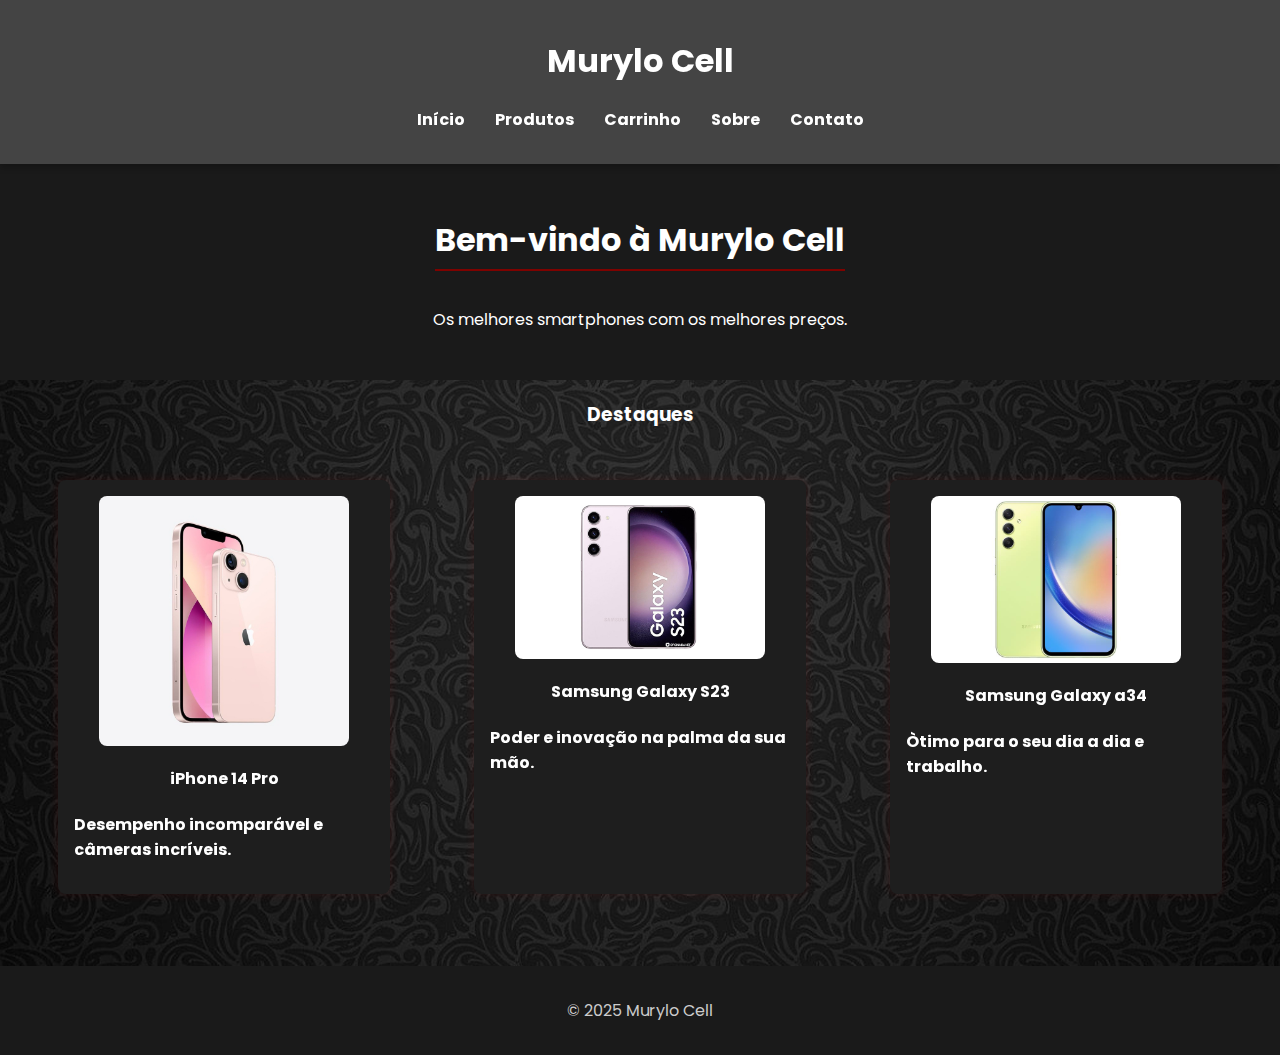
<file: index.html>
<!DOCTYPE html>
<html lang="pt-br">
<head>
  <!-- Metadados da página -->
  <meta charset="UTF-8">
  <meta name="viewport" content="width=device-width, initial-scale=1.0">
  <meta name="description" content="Loja de celulares com os melhores preços e modelos do mercado">
  <meta name="keywords" content="celulares, smartphones, loja, tecnologia">
  <meta name="author" content="Murylo">
  
  <!-- Título da aba do navegador -->
  <title>Murylo Cell</title>

  <!-- Link para o arquivo CSS externo -->
  <link rel="stylesheet" href="css/style.css">

  <!-- Fonte personalizada do Google Fonts -->
  <link href="https://fonts.googleapis.com/css2?family=Poppins:wght@400;600&display=swap" rel="stylesheet">

  <!-- Script JavaScript externo (defer para carregar após o HTML) -->
  <script defer src="js/script.js"></script>
</head>
<body>
  <!-- Início do cabeçalho do site -->
  <header>
    <h1>Murylo Cell</h1>

    <!-- Menu de navegação principal -->
    <nav>
      <ul class="menu">
        <li><a href="index.html">Início</a></li>
        <li><a href="produtos.html">Produtos</a></li>
        <li><a href="carrinho.html">Carrinho</a></li>
        <li><a href="sobre.html">Sobre</a></li>
        <li><a href="contato.html">Contato</a></li>
      </ul>
    </nav>

    <!-- Notificação de sucesso ao adicionar ao carrinho -->
    <div id="mensagem-sucesso" class="mensagem-sucesso" style="display: none;">
      Produto adicionado ao carrinho!
    </div>
  </header>

  <!-- Conteúdo principal do site -->
  <main>
    <!-- Seção do banner inicial -->
    <section class="banner">
      <h2>Bem-vindo à Murylo Cell</h2>
      <p>Os melhores smartphones com os melhores preços.</p>
    </section>

    <!-- Seção de produtos em destaque -->
    <section class="destaques">
      <h3>Destaques</h3>
      <div class="produtos">
        <!-- Produto 1: iPhone -->
        <div class="produto">
          <a href="produto-iphone.html">
            <img src="img/iphone.jpg" alt="iPhone">
            <h4>iPhone 14 Pro</h4>
            <p>Desempenho incomparável e câmeras incríveis.</p>
          </a>
        </div>

        <!-- Produto 2: Samsung s23-->
        <div class="produto">
          <a href="produto-samsung.html">
            <img src="img/samsung.jpg" alt="Samsung Galaxy">
            <h4>Samsung Galaxy S23</h4>
            <p>Poder e inovação na palma da sua mão.</p>
          </a>
        </div>
                <!-- Produto 3: Samsung a34-->
        <div class="produto">
          <a href="produto-a34.html">
            <img src="img/a34.jpg" alt="Samsung Galaxy">
            <h4>Samsung Galaxy a34</h4>
            <p>Òtimo para o seu dia a dia e trabalho.</p>
          </a>
        </div>
      </div>
    </section>
  </main>

  <!-- Rodapé da página -->
  <footer>
    <p>&copy; 2025 Murylo Cell</p>
  </footer>
</body>
</html>
</file>
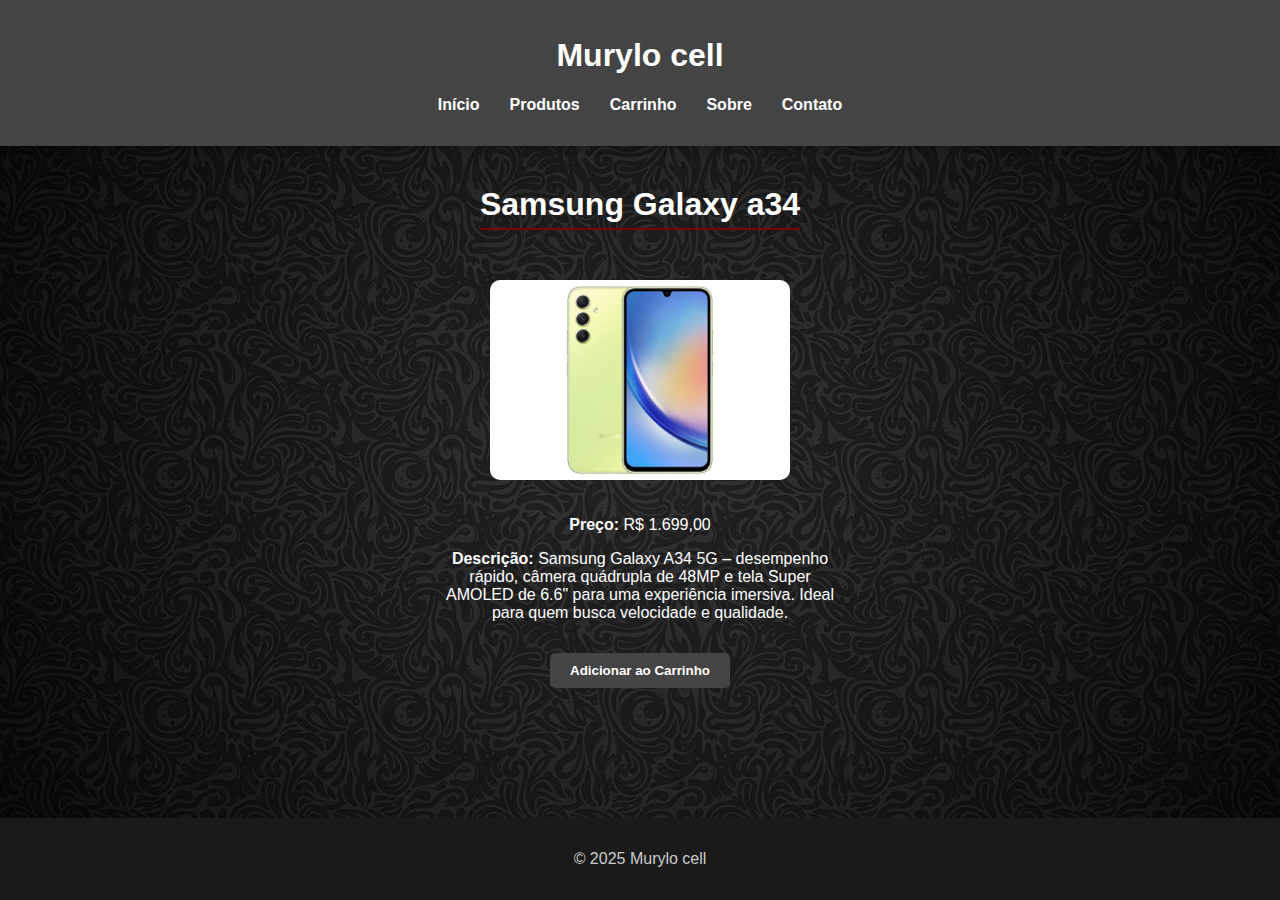
<file: a34.html>
<!DOCTYPE html>
<html lang="pt-br">
<head>
  <!-- Define o conjunto de caracteres utilizado na página -->
  <meta charset="UTF-8">

  <!-- Título exibido na aba do navegador -->
  <title>Samsung Galaxy a34 - Murylo cell</title>

  <!-- Importa o arquivo de estilos CSS -->
  <link rel="stylesheet" href="css/style.css">

  <!-- Importa o script JavaScript principal do site -->
  <script defer src="js/script.js"></script>
  <meta name="viewport" content="width=device-width, initial-scale=1.0">

</head>
<body>
  <!-- Cabeçalho com nome da loja e menu de navegação -->
  <header>
    <h1>Murylo cell</h1>
    <nav>
      <ul class="menu">
        <!-- Links de navegação do menu -->
        <li><a href="index.html">Início</a></li>
        <li><a href="produtos.html">Produtos</a></li>
        <li><a href="carrinho.html">Carrinho</a></li>
        <li><a href="sobre.html">Sobre</a></li>
        <li><a href="contato.html">Contato</a></li>
      </ul>
    </nav>
  </header>

  <!-- Conteúdo principal da página -->
  <main class="container">
    <!-- Título do produto -->
    <h2>Samsung Galaxy a34</h2>

    <!-- Seção de detalhes do produto -->
    <div class="produto-detalhe">
      <!-- Imagem do produto -->
      <img src="img/a34.jpg" alt="Samsung Galaxy S23">

      <!-- Informações e botão de ação -->
      <div class="info">
        <!-- Preço e descrição -->
        <p><strong>Preço:</strong> R$ 1.699,00</p>
        <p><strong>Descrição:</strong> Samsung Galaxy A34 5G – desempenho rápido, câmera quádrupla de 48MP e tela Super AMOLED de 6.6" para uma experiência imersiva. Ideal para quem busca velocidade e qualidade.</p>

        <!-- Botão para adicionar ao carrinho, com dados associados ao produto -->
<button
  class="btn-carrinho"
  data-nome="samsumg galaxy a34"
  data-preco="1,699,00"
  data-imagem="img/a34.jpg"
>
  Adicionar ao Carrinho
</button>

      </div>
    </div>
  </main>

  <!-- Rodapé da página -->
  <footer>
    <p>&copy; 2025 Murylo cell</p>
  </footer>
</body>
</html>
</file>
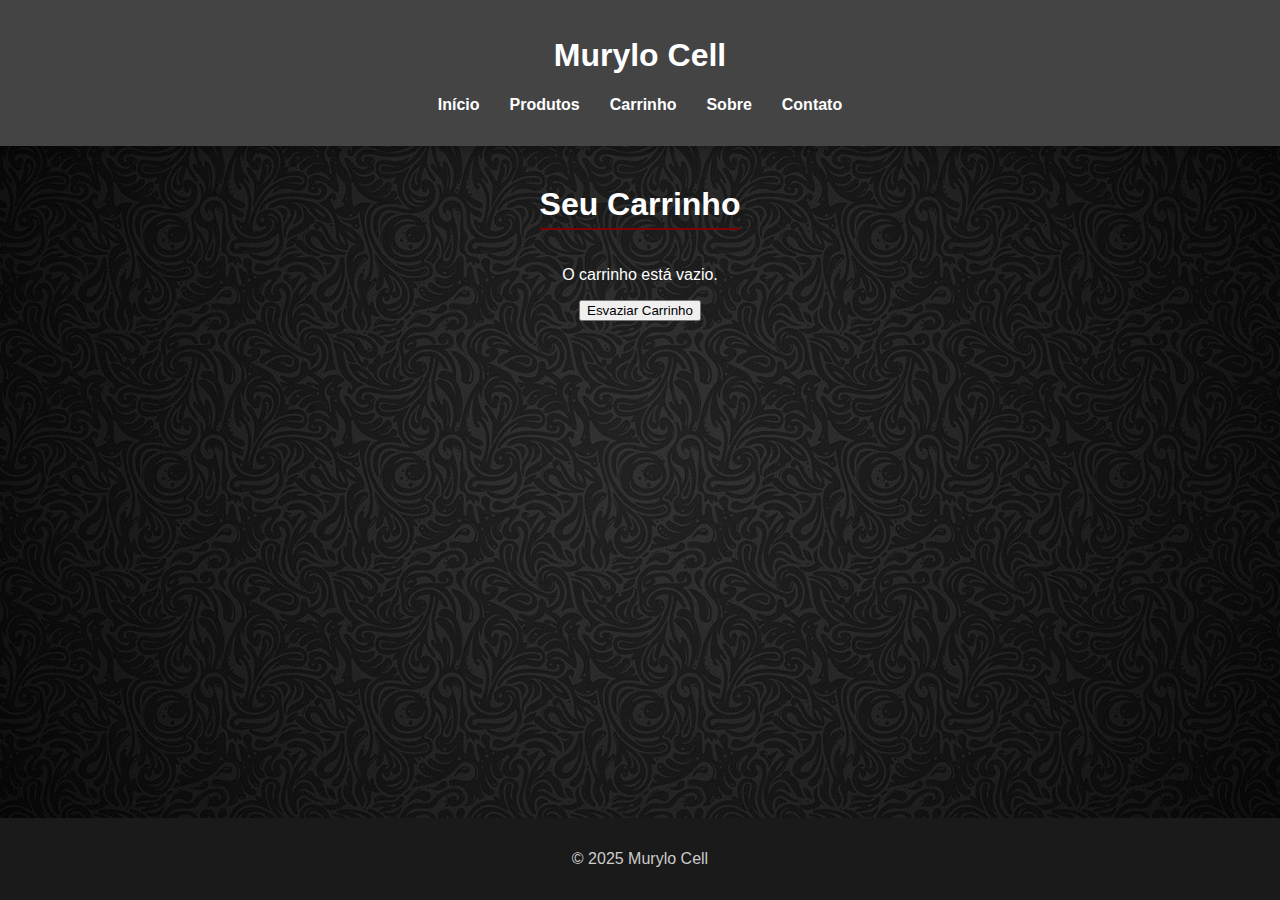
<file: carrinho.html>
<!DOCTYPE html>
<html lang="pt-br">
<head>
  <!-- Metadados da página -->
  <meta charset="UTF-8">
  <title>Carrinho - Murylo Cell</title>

  <!-- Link para o CSS externo -->
  <link rel="stylesheet" href="css/style.css">

  <!-- Script específico do carrinho de compras (defer = carrega após o HTML) -->
  <script defer src="js/carrinho.js"></script>
  <meta name="viewport" content="width=device-width, initial-scale=1.0">

</head>
<body>
  <!-- Cabeçalho do site com título e menu de navegação -->
  <header>
    <h1>Murylo Cell</h1>
    <nav>
      <ul class="menu">
        <li><a href="index.html">Início</a></li>
        <li><a href="produtos.html">Produtos</a></li>
        <li><a href="carrinho.html">Carrinho</a></li>
        <li><a href="sobre.html">Sobre</a></li>
        <li><a href="contato.html">Contato</a></li>
      </ul>
    </nav>
  </header>

  <!-- Conteúdo principal da página -->
  <main class="container">
    <!-- Título da seção -->
    <h2>Seu Carrinho</h2>

    <!-- Lista de produtos do carrinho (será preenchida via JavaScript) -->
    <div id="lista-carrinho"></div>

    <!-- Total da compra -->
    <p id="total"></p>

    <!-- Botão para esvaziar o carrinho -->
    <button onclick="limparCarrinho()">Esvaziar Carrinho</button>

    <!-- Botão para finalizar compra (escondido até ter itens no carrinho) -->
    <a href="finalizado.html" id="finalizar-compra" class="btn-finalizar" style="display: none;">
      Finalizar Compra
    </a>
  </main>

  <!-- Rodapé do site -->
  <footer>
    <p>&copy; 2025 Murylo Cell</p>
  </footer>
</body>
</html>
</file>
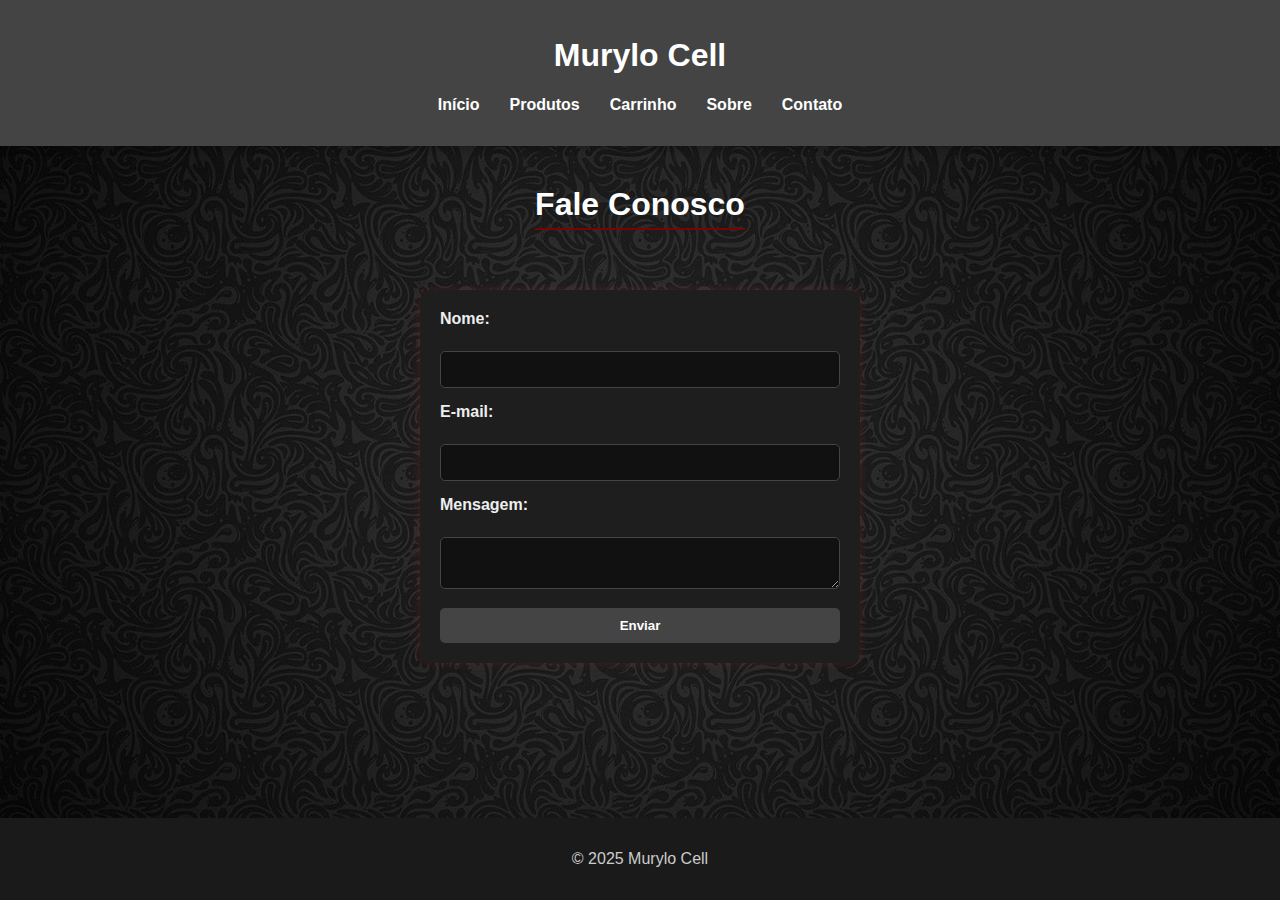
<file: contato.html>
<!DOCTYPE html>
<html lang="pt-br">
<head>
  <meta charset="UTF-8">
  <meta name="viewport" content="width=device-width, initial-scale=1.0">
  <title>Contato - Murylo Cell</title>
  <link rel="stylesheet" href="css/style.css">
  <script defer src="js/script.js"></script>
</head>
<body>
  <header>
    <h1>Murylo Cell</h1>
    <nav>
      <ul class="menu">
        <li><a href="index.html">Início</a></li>
        <li><a href="produtos.html">Produtos</a></li>
        <li><a href="carrinho.html">Carrinho</a></li>
        <li><a href="sobre.html">Sobre</a></li>
        <li><a href="contato.html">Contato</a></li>
      </ul>
    </nav>
  </header>

  <main>
    <section class="contato">
  <div class="container">
    <h2>Fale Conosco</h2>
    <!-- Formulário vem aqui -->
  </div>
</section>

    <form>
      <label for="nome">Nome:</label><br>
      <input type="text" id="nome" name="nome"><br>

      <label for="email">E-mail:</label><br>
      <input type="email" id="email" name="email"><br>

      <label for="mensagem">Mensagem:</label><br>
      <textarea id="mensagem" name="mensagem"></textarea><br>

      <button type="submit">Enviar</button>
    </form>
  </main>

  <footer>
    <p>&copy; 2025 Murylo Cell</p>
  </footer>
</body>
</html>
</file>
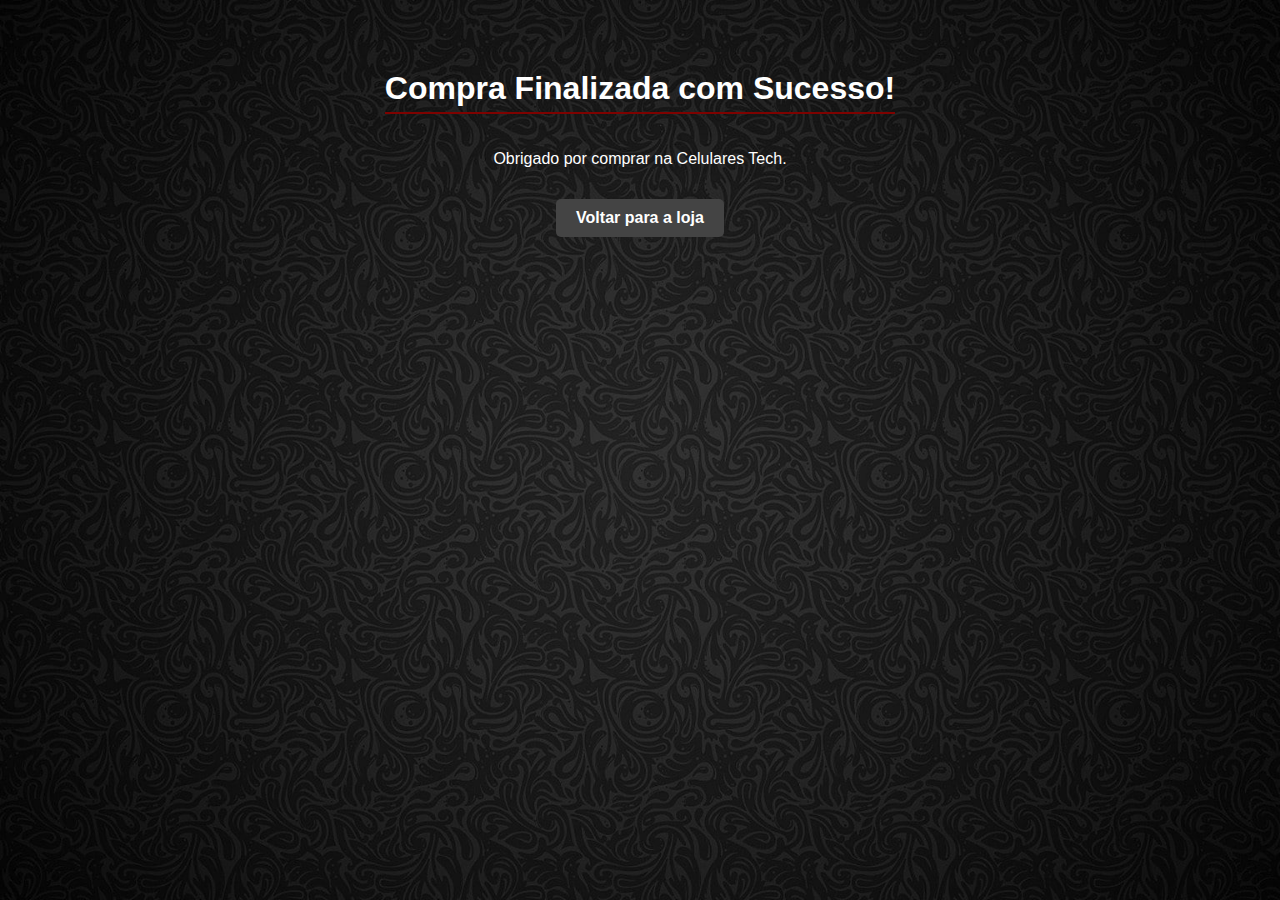
<file: finalizado.html>
<!DOCTYPE html>
<html lang="pt-br">
<head>
  <meta charset="UTF-8">
  <title>Compra Finalizada</title>
  <link rel="stylesheet" href="css/style.css">
  <script>
    // limpa o carrinho ao entrar na página
    window.onload = () => {
      localStorage.removeItem('carrinho');
    };
  </script>
</head>
<body>
  <main class="container" style="text-align: center; padding: 50px;">
    <h2>Compra Finalizada com Sucesso!</h2>
    <p>Obrigado por comprar na Celulares Tech.</p>
    <a href="index.html" class="btn-finalizar">Voltar para a loja</a>
  </main>
</body>
</html>
</file>
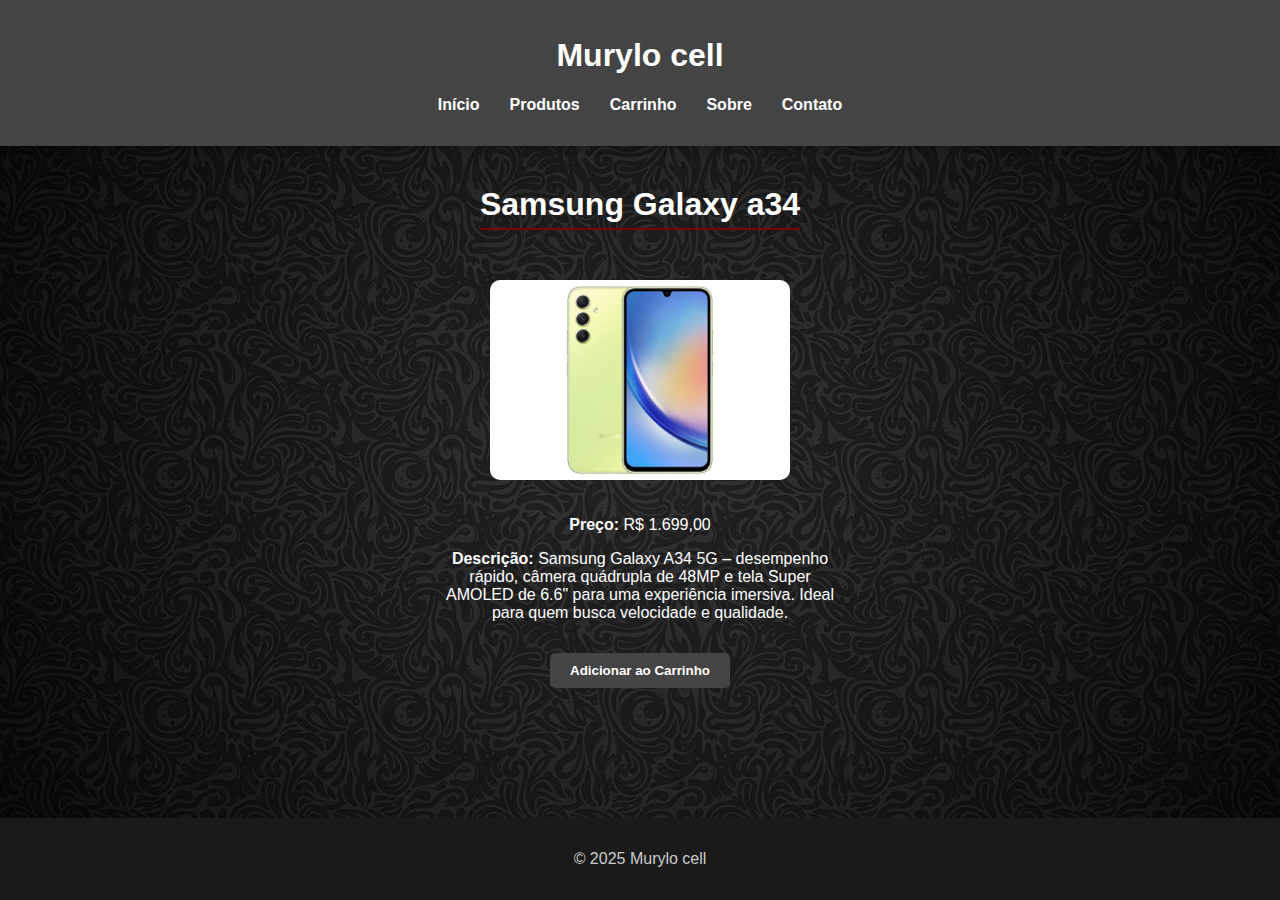
<file: produto-a34.html>
<!DOCTYPE html>
<html lang="pt-br">
<head>
  <!-- Define o conjunto de caracteres utilizado na página -->
  <meta charset="UTF-8">

  <!-- Título exibido na aba do navegador -->
  <title>Samsung Galaxy a34 - Murylo cell</title>

  <!-- Importa o arquivo de estilos CSS -->
  <link rel="stylesheet" href="css/style.css">

  <!-- Importa o script JavaScript principal do site -->
  <script defer src="js/script.js"></script>
  <meta name="viewport" content="width=device-width, initial-scale=1.0">

</head>
<body>
  <!-- Cabeçalho com nome da loja e menu de navegação -->
  <header>
    <h1>Murylo cell</h1>
    <nav>
      <ul class="menu">
        <!-- Links de navegação do menu -->
        <li><a href="index.html">Início</a></li>
        <li><a href="produtos.html">Produtos</a></li>
        <li><a href="carrinho.html">Carrinho</a></li>
        <li><a href="sobre.html">Sobre</a></li>
        <li><a href="contato.html">Contato</a></li>
      </ul>
    </nav>
  </header>

  <!-- Conteúdo principal da página -->
  <main class="container">
    <!-- Título do produto -->
    <h2>Samsung Galaxy a34</h2>

    <!-- Seção de detalhes do produto -->
    <div class="produto-detalhe">
      <!-- Imagem do produto -->
      <img src="img/a34.jpg" alt="Samsung Galaxy a34">

      <!-- Informações e botão de ação -->
      <div class="info">
        <!-- Preço e descrição -->
        <p><strong>Preço:</strong> R$ 1.699,00</p>
        <p><strong>Descrição:</strong> Samsung Galaxy A34 5G – desempenho rápido, câmera quádrupla de 48MP e tela Super AMOLED de 6.6" para uma experiência imersiva. Ideal para quem busca velocidade e qualidade.</p>

        <!-- Botão para adicionar ao carrinho, com dados associados ao produto -->
<button
  class="btn-carrinho"
  data-nome="samsumg galaxy a34"
  data-preco="1699,00"
  data-imagem="img/a34.jpg"
>
  Adicionar ao Carrinho
</button>

      </div>
    </div>
  </main>

  <!-- Rodapé da página -->
  <footer>
    <p>&copy; 2025 Murylo cell</p>
  </footer>
</body>
</html>
</file>
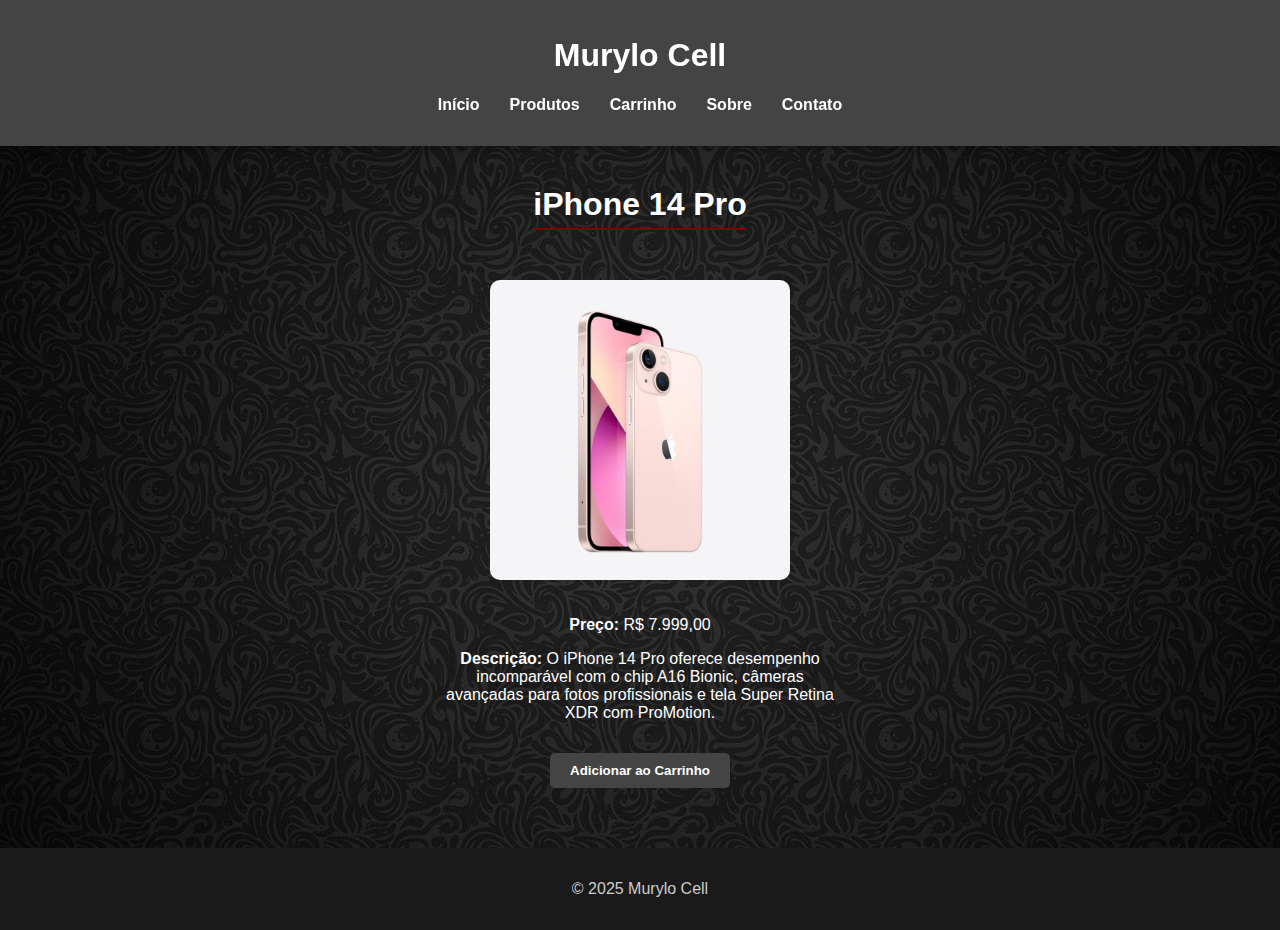
<file: produto-iphone.html>
<!DOCTYPE html>
<html lang="pt-br">
<head>
  <!-- Define o conjunto de caracteres -->
  <meta charset="UTF-8">

  <!-- Título exibido na aba do navegador -->
  <title>iPhone 14 Pro - Murylo Cell</title>

  <!-- Importa o arquivo de estilos CSS -->
  <link rel="stylesheet" href="css/style.css">

  <!-- Importa o script JavaScript com funcionalidades do site -->
  <script defer src="js/script.js"></script>
</head>
<body>
  <!-- Cabeçalho com nome da loja e menu de navegação -->
  <header>
    <h1>Murylo Cell</h1>
    <nav>
      <ul class="menu">
        <!-- Links de navegação do site -->
        <li><a href="index.html">Início</a></li>
        <li><a href="produtos.html">Produtos</a></li>
        <li><a href="carrinho.html">Carrinho</a></li>
        <li><a href="sobre.html">Sobre</a></li>
        <li><a href="contato.html">Contato</a></li>
      </ul>
    </nav>
  </header>

  <!-- Conteúdo principal da página -->
  <main class="container">
    <!-- Título do produto -->
    <h2>iPhone 14 Pro</h2>

    <!-- Seção com detalhes do produto -->
    <div class="produto-detalhe">
      <!-- Imagem do produto -->
      <img src="img/iphone.jpg" alt="iPhone 14 Pro">

      <!-- Informações do produto -->
      <div class="info">
        <!-- Preço e descrição -->
        <p><strong>Preço:</strong> R$ 7.999,00</p>
        <p><strong>Descrição:</strong> O iPhone 14 Pro oferece desempenho incomparável com o chip A16 Bionic, câmeras avançadas para fotos profissionais e tela Super Retina XDR com ProMotion.</p>

        <!-- Botão para adicionar ao carrinho com atributos de dados -->
        <button
          class="btn-carrinho"
          data-nome="iPhone 14 Pro"
          data-preco="7999"
          data-imagem="img/iphone.jpg"
        >
          Adicionar ao Carrinho
        </button>
      </div>
    </div>
  </main>

  <!-- Rodapé da página -->
  <footer>
    <p>&copy; 2025 Murylo Cell</p>
  </footer>
</body>
</html>
</file>
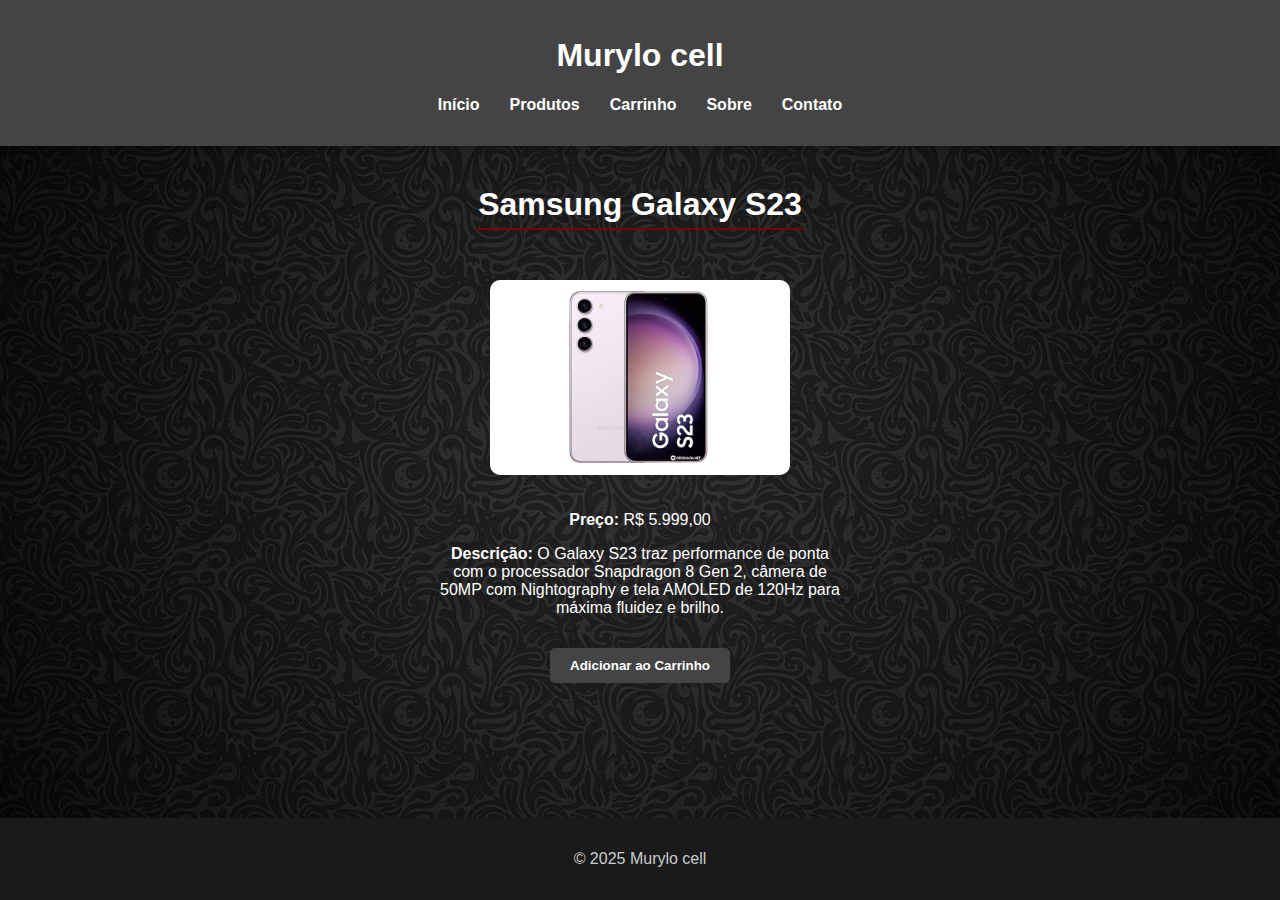
<file: produto-samsung.html>
<!DOCTYPE html>
<html lang="pt-br">
<head>
  <meta charset="UTF-8">
  <title>Samsung Galaxy S23 - Murylo cell</title>
  <link rel="stylesheet" href="css/style.css">
  <script defer src="js/script.js"></script>
</head>
<body>
  <header>
    <h1>Murylo cell</h1>
    <nav>
      <ul class="menu">
        <li><a href="index.html">Início</a></li>
        <li><a href="produtos.html">Produtos</a></li>
        <li><a href="carrinho.html">Carrinho</a></li>
        <li><a href="sobre.html">Sobre</a></li>
        <li><a href="contato.html">Contato</a></li>
      </ul>
    </nav>
  </header>

  <main class="container">
    <h2>Samsung Galaxy S23</h2>
    <div class="produto-detalhe">
      <img src="img/samsung.jpg" alt="Samsung Galaxy S23">
      <div class="info">
        <p><strong>Preço:</strong> R$ 5.999,00</p>
        <p><strong>Descrição:</strong> O Galaxy S23 traz performance de ponta com o processador Snapdragon 8 Gen 2, câmera de 50MP com Nightography e tela AMOLED de 120Hz para máxima fluidez e brilho.</p>
        <button
  class="btn-carrinho"
  data-nome="Samsung Galaxy S23"
  data-preco="5999"
  data-imagem="img/samsung.jpg"
>
  Adicionar ao Carrinho
</button>



      </div>
    </div>
  </main>

  <footer>
    <p>&copy; 2025 Murylo cell</p>
  </footer>
</body>
</html>
</file>
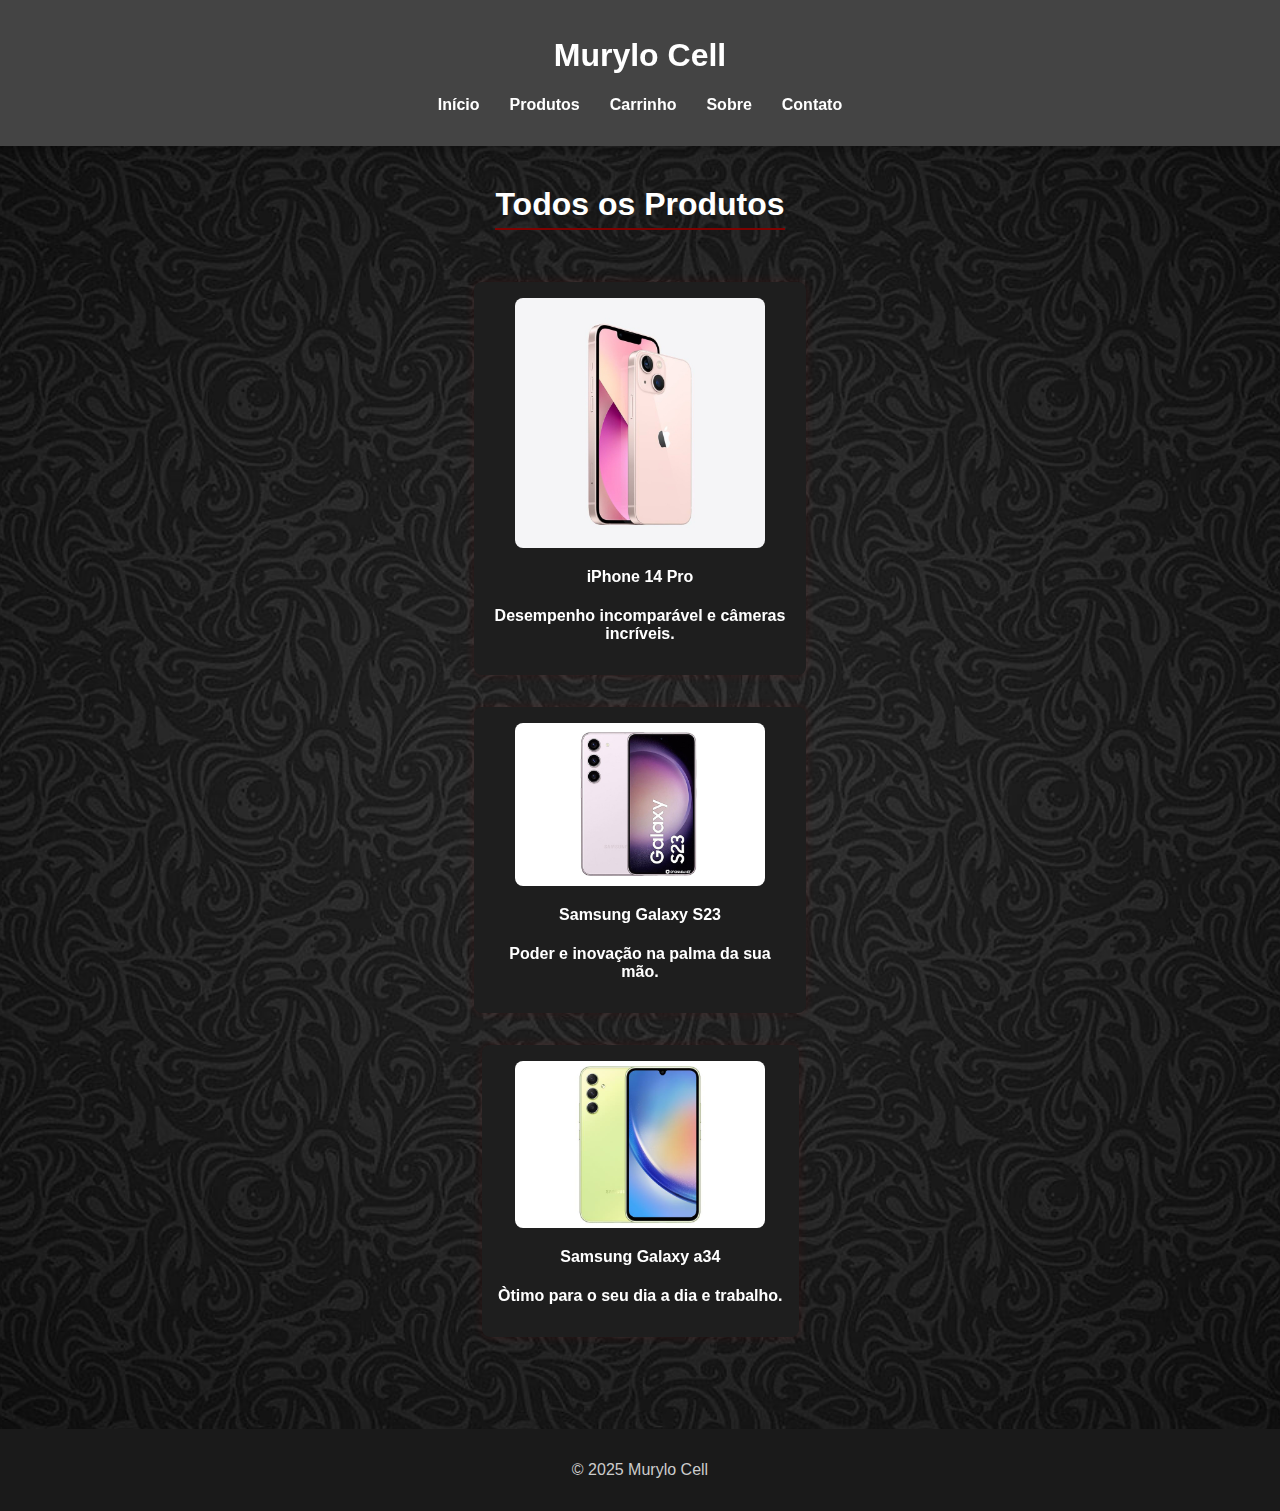
<file: produtos.html>
<!DOCTYPE html>
<html lang="pt-br">
<head>
  <!-- Define o conjunto de caracteres e responsividade -->
  <meta charset="UTF-8">
  <meta name="viewport" content="width=device-width, initial-scale=1.0">

  <!-- Título da página -->
  <title>Produtos - Murylo Cell</title>

  <!-- Importação do CSS -->
  <link rel="stylesheet" href="css/style.css">
</head>
<body>
  <!-- Cabeçalho com nome da loja e navegação -->
  <header>
    <h1>Murylo Cell</h1>
    <nav>
      <ul class="menu">
        <!-- Links do menu de navegação -->
        <li><a href="index.html">Início</a></li>
        <li><a href="produtos.html">Produtos</a></li>
        <li><a href="carrinho.html">Carrinho</a></li>
        <li><a href="sobre.html">Sobre</a></li>
        <li><a href="contato.html">Contato</a></li>
      </ul>
    </nav>
  </header>

  <!-- Conteúdo principal da página -->
  <main class="container">
    <!-- Título da seção -->
    <h2>Todos os Produtos</h2>

    <!-- Seção de destaques/produtos -->
    <section class="destaques">
      <div class="produtos">
        <!-- Produto: iPhone 14 Pro -->
        <div class="produto">
          <a href="produto-iphone.html">
            <img src="img/iphone.jpg" alt="iPhone">
            <h4>iPhone 14 Pro</h4>
            <p>Desempenho incomparável e câmeras incríveis.</p>
          </a>
        </div>

        <!-- Produto: Samsung Galaxy S23 -->
        <div class="produto">
          <a href="produto-samsung.html">
            <img src="img/samsung.jpg" alt="Samsung Galaxy">
            <h4>Samsung Galaxy S23</h4>
            <p>Poder e inovação na palma da sua mão.</p>
          </a>
        </div>
                <!-- Produto: Samsung Galaxy a34 -->
        <div class="produto">
          <a href="produto-a34.html">
            <img src="img/a34.jpg" alt="Samsung Galaxy">
            <h4>Samsung Galaxy a34</h4>
            <p>Òtimo para o seu dia a dia e trabalho.</p>
          </a>
        </div>
      </div>
    </section>
  </main>

  <!-- Rodapé da página -->
  <footer>
    <p>&copy; 2025 Murylo Cell </p>
  </footer>
</body>
</html>
</file>
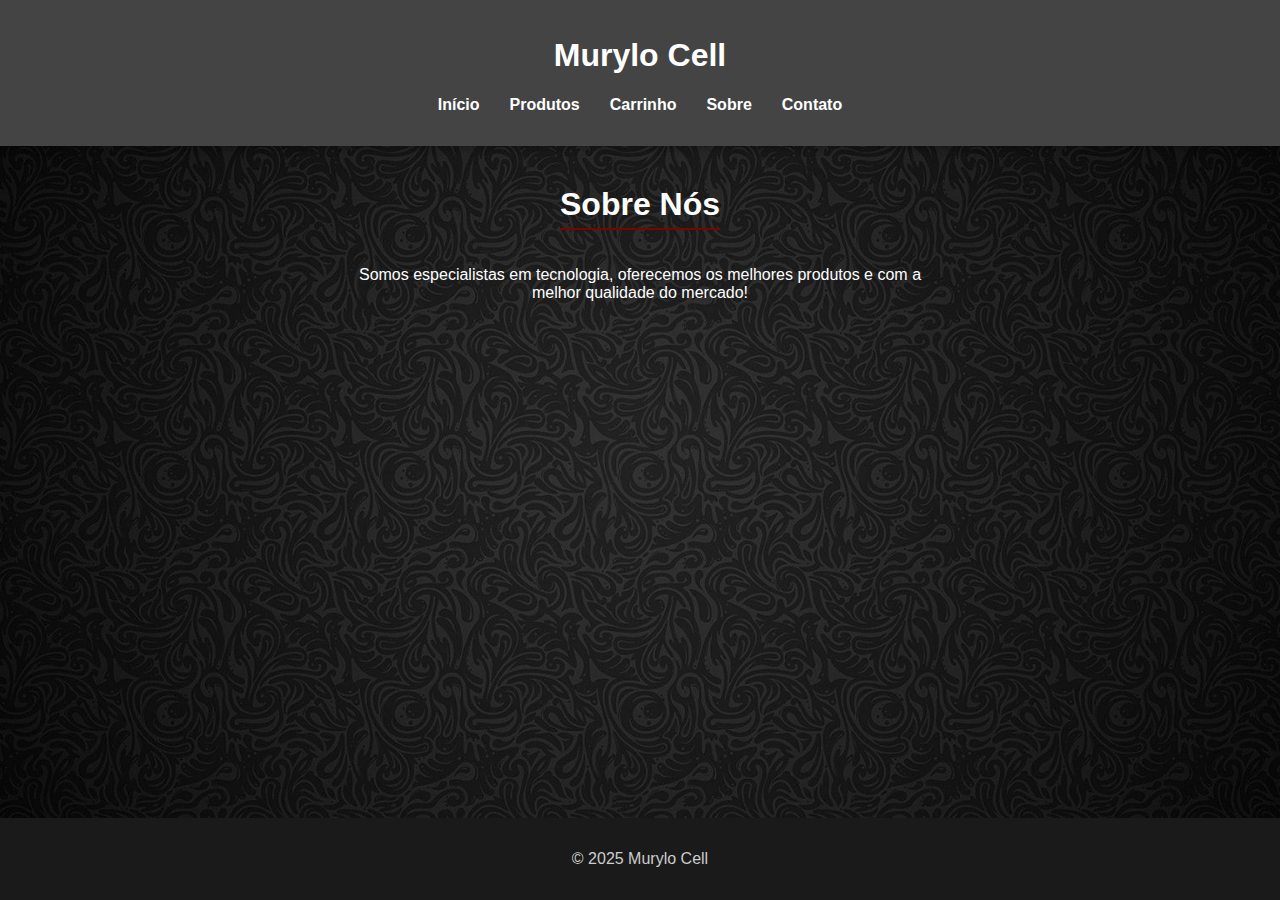
<file: sobre.html>
<!DOCTYPE html>
<html lang="pt-br">
<head>
  <!-- Configuração de codificação de caracteres e responsividade -->
  <meta charset="UTF-8">
  <meta name="viewport" content="width=device-width, initial-scale=1.0">

  <!-- Título exibido na aba do navegador -->
  <title>Sobre - Murylo Cell</title>

  <!-- Link para o arquivo de estilos CSS -->
  <link rel="stylesheet" href="css/style.css">
</head>
<body>
  <!-- Início do cabeçalho com título e menu de navegação -->
  <header>
    <h1>Murylo Cell</h1>
    <nav>
      <ul class="menu">
        <!-- Itens do menu de navegação -->
        <li><a href="index.html">Início</a></li>
        <li><a href="produtos.html">Produtos</a></li>
        <li><a href="carrinho.html">Carrinho</a></li>
        <li><a href="sobre.html">Sobre</a></li>
        <li><a href="contato.html">Contato</a></li>
      </ul>
    </nav>
  </header>
  <!-- Fim do cabeçalho -->

  <!-- Início do conteúdo principal -->
  <main class="container">
    <!-- Título da seção "Sobre Nós" -->
    <h2>Sobre Nós</h2>

    <!-- Parágrafo explicando sobre a empresa -->
    <p>Somos especialistas em tecnologia, oferecemos os melhores produtos e com a melhor qualidade do mercado!</p>
  </main>
  <!-- Fim do conteúdo principal -->

  <!-- Rodapé com informações de direitos autorais -->
  <footer>
    <p>&copy; 2025 Murylo Cell</p>
  </footer>
</body>
</html>
</file>
<file: css/style.css>
html, body {
  margin: 0;
  padding: 0;
  min-height: 100vh;
  display: flex;
  flex-direction: column;
  background-image: url('../img/fundo.jpg'); /* ajuste o caminho */
  background-size: cover;
  background-position: center;
  background-repeat: no-repeat;
  font-family: 'Poppins', sans-serif;
  color: white;
}

main {
  flex: 1; /* Ocupa o espaço disponível */
}




header {
  position: sticky;
  top: 0;
  z-index: 1000;
  background-color: #444;
  color: white;
  padding: 1em;
  text-align: center;
  box-shadow: 0 4px 6px rgba(0, 0, 0, 0.2);

}
header {
  transition: background-color 0.3s ease, box-shadow 0.3s ease;
}



.menu {
  display: flex;
  justify-content: center;
  list-style: none;
  padding: 0;
}

.menu li {
  margin: 0 15px;
}

.menu a {
  color: white;
  text-decoration: none;
  font-weight: bold;
}

.menu a:hover {
  text-decoration: underline;
}

.banner {
  background-color: #1a1a1a;
  text-align: center;
  padding: 2em;
}

.produtos {
  display: flex;
  flex-wrap: wrap;
  justify-content: space-around;
  padding: 1em;
}

.produto {
  background-color: #1e1e1e;
  padding: 1em;
  margin: 1em;
  border-radius: 8px;
  box-shadow: 0 0 10px rgba(255, 0, 0, 0.1);
  max-width: 300px;
  transition: transform 0.3s, background-color 0.3s;
}

.produto:hover {
  background-color: #2a2a2a;
  transform: scale(1.03);
  cursor: pointer;
}

.produto img {
  width: 100%;
  height: auto;
  max-width: 250px;
  display: block;
  margin: 0 auto 10px;
  border-radius: 8px;
}

footer {
  text-align: center;
  padding: 1em;
  background-color: #1a1a1a;
  color: #ccc;
  margin-top: 40px;
}

@media (max-width: 768px) {
  .produtos {
    flex-direction: column;
    align-items: center;
  }
}

h2, h3, h4 {
  text-align: center;
  margin-top: 20px;
  color: #fff;
}

h2 {
  font-size: 2em;
  border-bottom: 2px solid #444;
  display: inline-block;
  padding-bottom: 5px;
  margin-bottom: 20px;
}

form {
  max-width: 400px;
  margin: 20px auto;
  padding: 20px;
  background-color: #1e1e1e;
  border-radius: 10px;
  box-shadow: 0 0 10px rgba(229, 57, 53, 0.2);
}

form label {
  display: block;
  margin-bottom: 5px;
  font-weight: bold;
  color: #eee;
}

form input,
form textarea {
  width: 100%;
  padding: 10px;
  margin-bottom: 15px;
  border: 1px solid #444;
  border-radius: 5px;
  background-color: #111;
  color: #fff;
  box-sizing: border-box;
}

form button {
  background-color: #444;
  color: white;
  padding: 10px 15px;
  border: none;
  border-radius: 5px;
  cursor: pointer;
  width: 100%;
  font-weight: bold;
}

form button:hover {
  background-color: #b71c1c;
}

.container {
  max-width: 900px;
  margin: 0 auto;
  padding: 20px;
}

.produto-detalhe {
  display: flex;
  flex-wrap: wrap;
  gap: 20px;
  align-items: center;
  justify-content: center;
  margin-top: 30px;
}

.produto-detalhe img {
  max-width: 300px;
  border-radius: 10px;
}

.produto-detalhe .info {
  max-width: 400px;
}

.produto-detalhe button {
  margin-top: 15px;
  padding: 10px 20px;
  background-color: #444;
  color: white;
  border: none;
  border-radius: 5px;
  font-weight: bold;
  cursor: pointer;
}

.produto-detalhe button:hover {
  background-color: #b71c1c;
}

.btn-finalizar {
  display: inline-block;
  margin-top: 15px;
  padding: 10px 20px;
  background-color: #444;
  color: white;
  text-decoration: none;
  border-radius: 5px;
  font-weight: bold;
}

.btn-finalizar:hover {
  background-color: #b71c1c;
}

.carrinho-item {
  display: flex;
  align-items: center;
  gap: 15px;
  padding: 10px 0;
  border-bottom: 1px solid #444;
}

.carrinho-item img {
  max-width: 100px;
  border-radius: 8px;
}

/* Botão de esvaziar carrinho */
#esvaziar-carrinho {
  display: inline-block;
  margin-top: 20px;
  padding: 10px 25px;
  background-color: #444;
  color: white;
  border: none;
  border-radius: 6px;
  font-weight: bold;
  cursor: pointer;
  transition: background-color 0.3s;
}

#esvaziar-carrinho:hover {
  background-color: #444;
}

.produto a {
  color: #fff;
  text-decoration: none;
  font-weight: bold;
}

.produto a:hover {
  color: #e53935;
  text-decoration: underline;
}

.produtos {
  overflow: visible;
}

.produto {
  overflow: hidden;
  transition: all 0.3s ease;
  will-change: transform;
}

h2 {
  text-align: center;
  font-size: 2em;
  color: #fff;
  border-bottom: 2px solid #7e0200;
  display: inline-block;
  margin: 20px auto;
}

.container {
  max-width: 600px;
  margin: 0 auto;
  padding: 20px;
  text-align: center;
}
</file>
